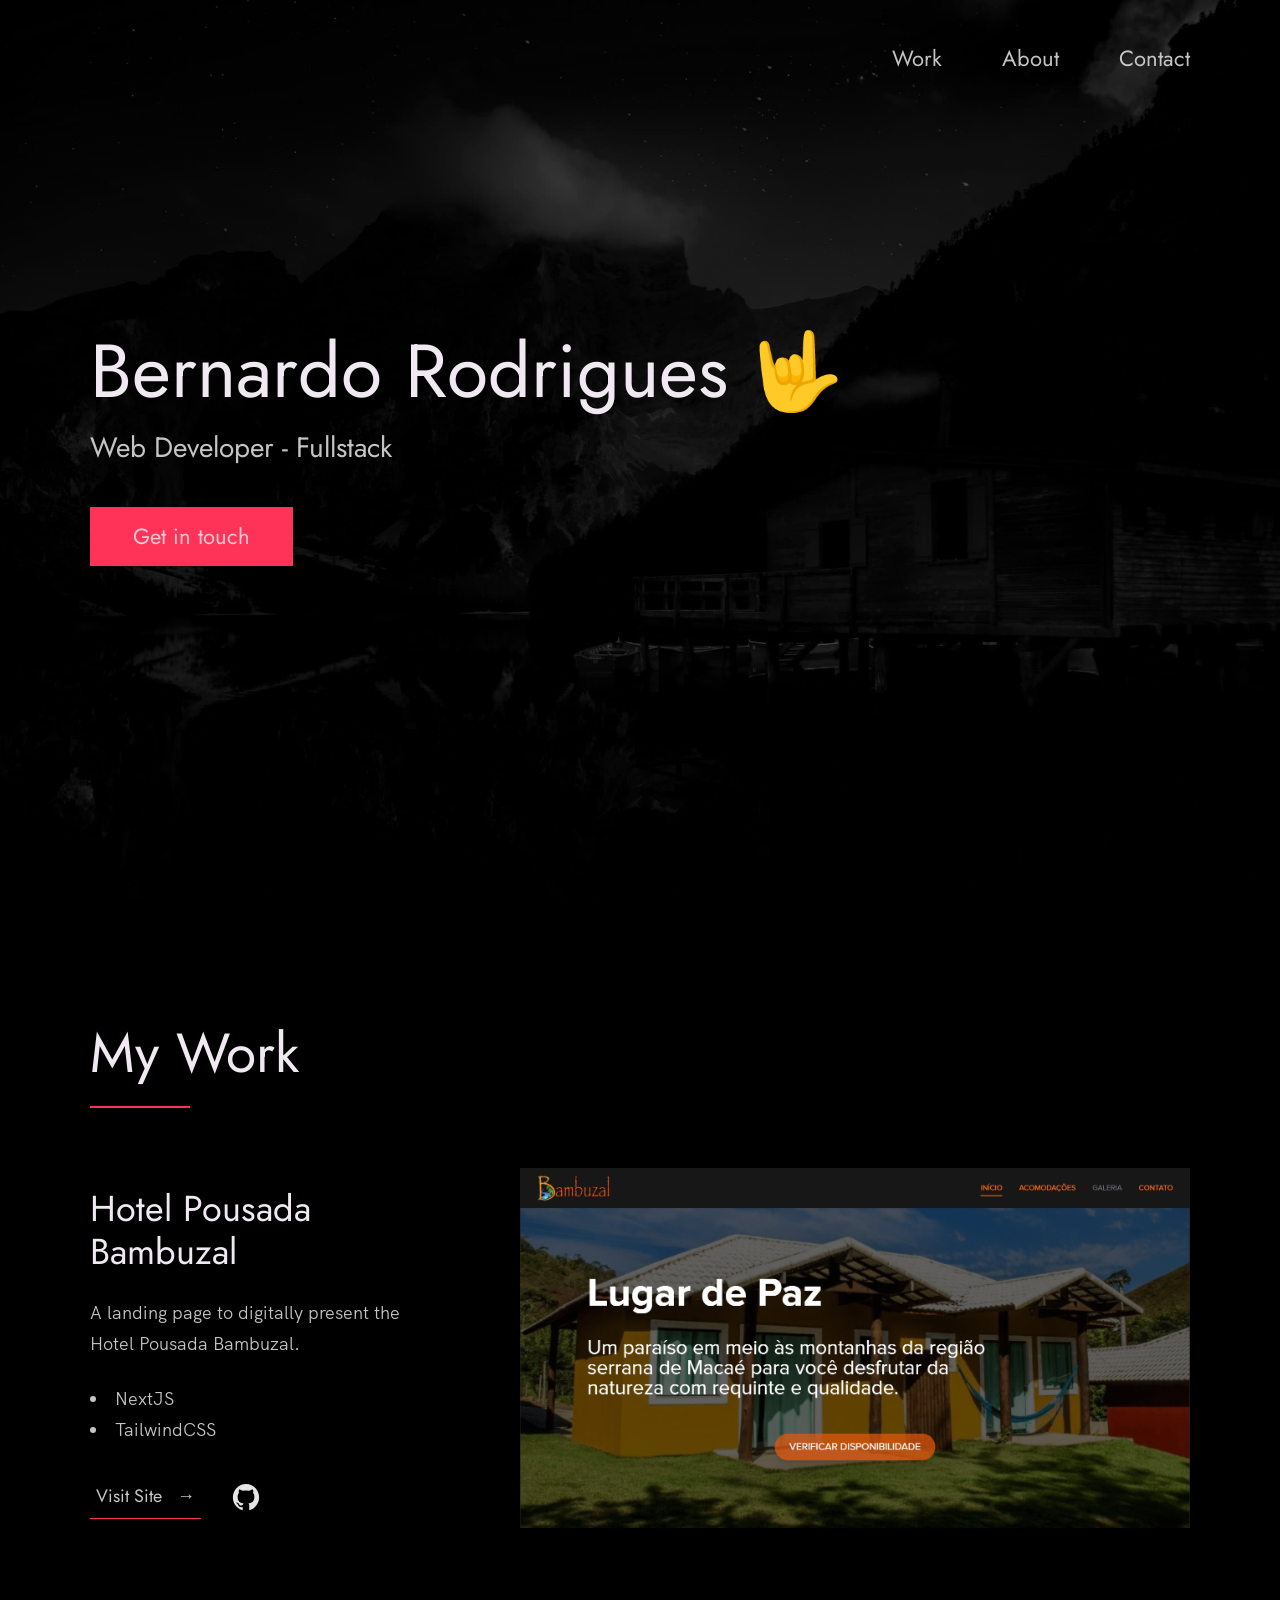
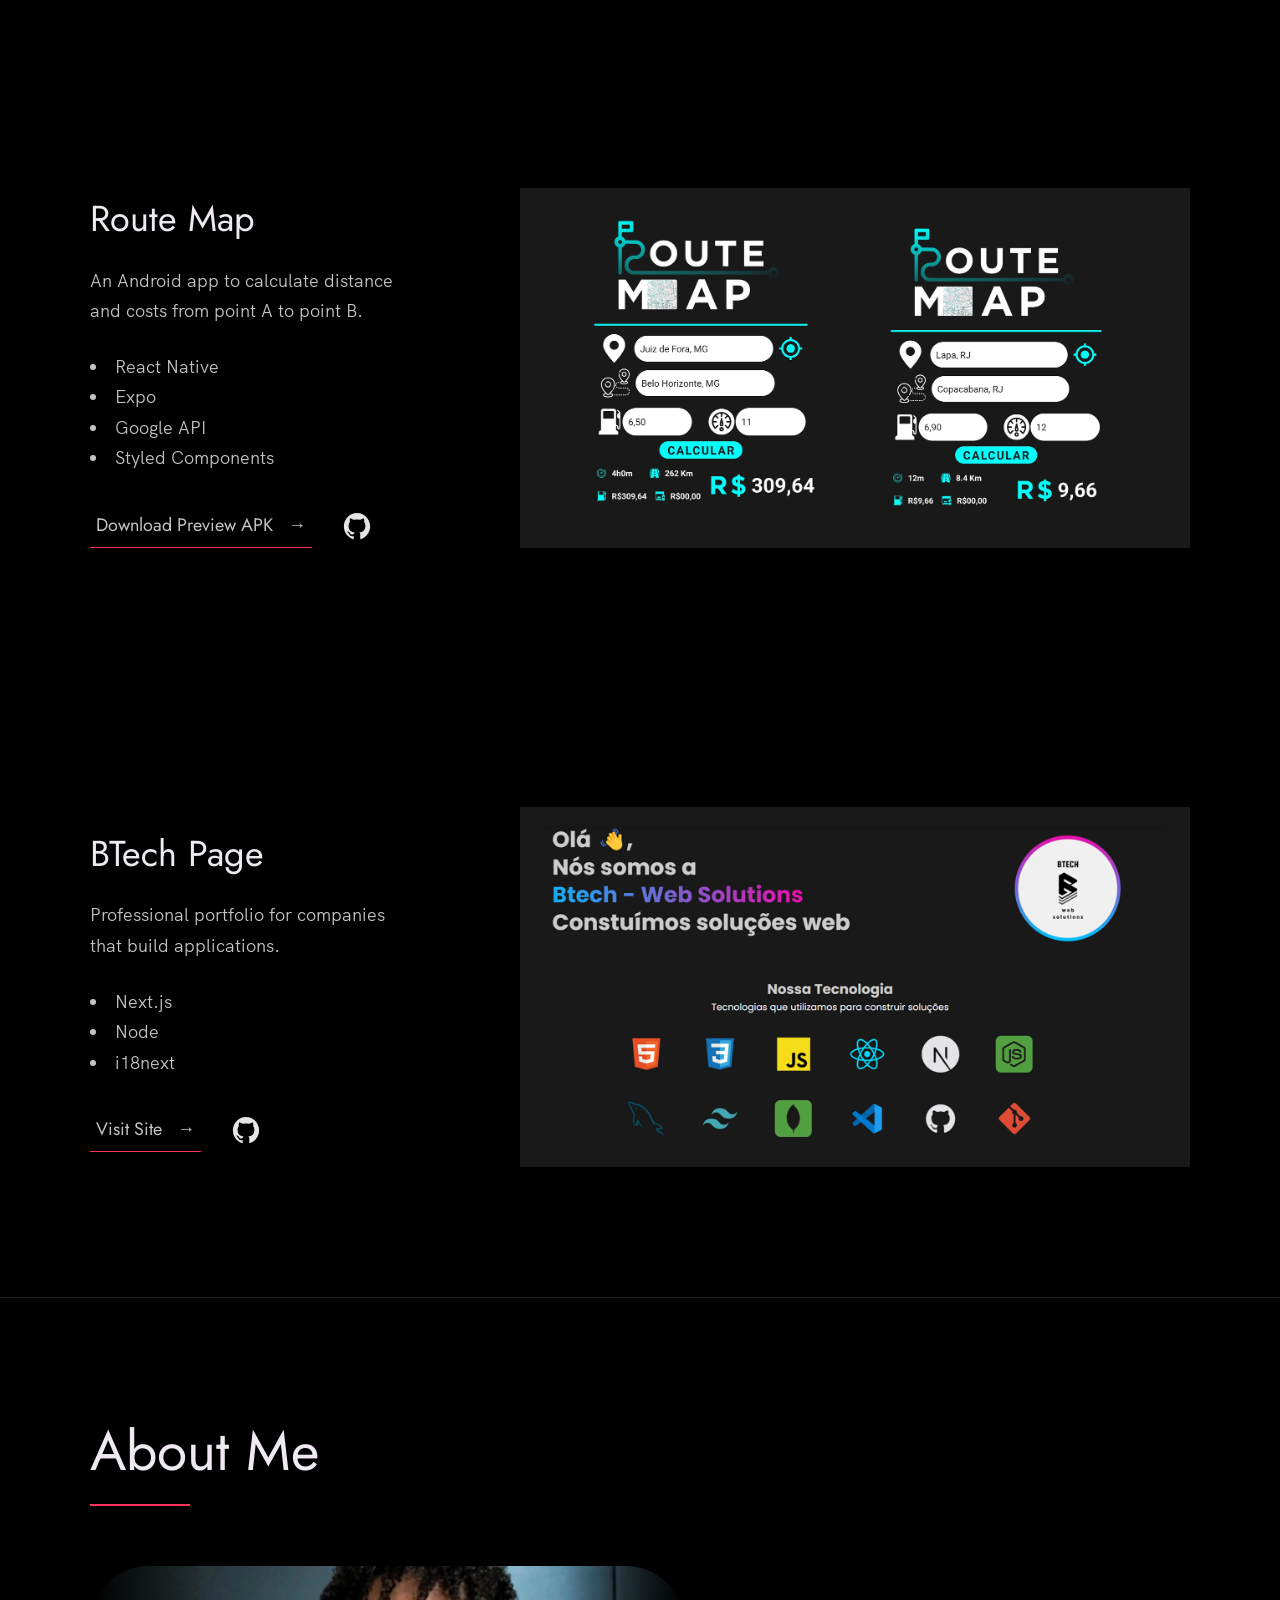
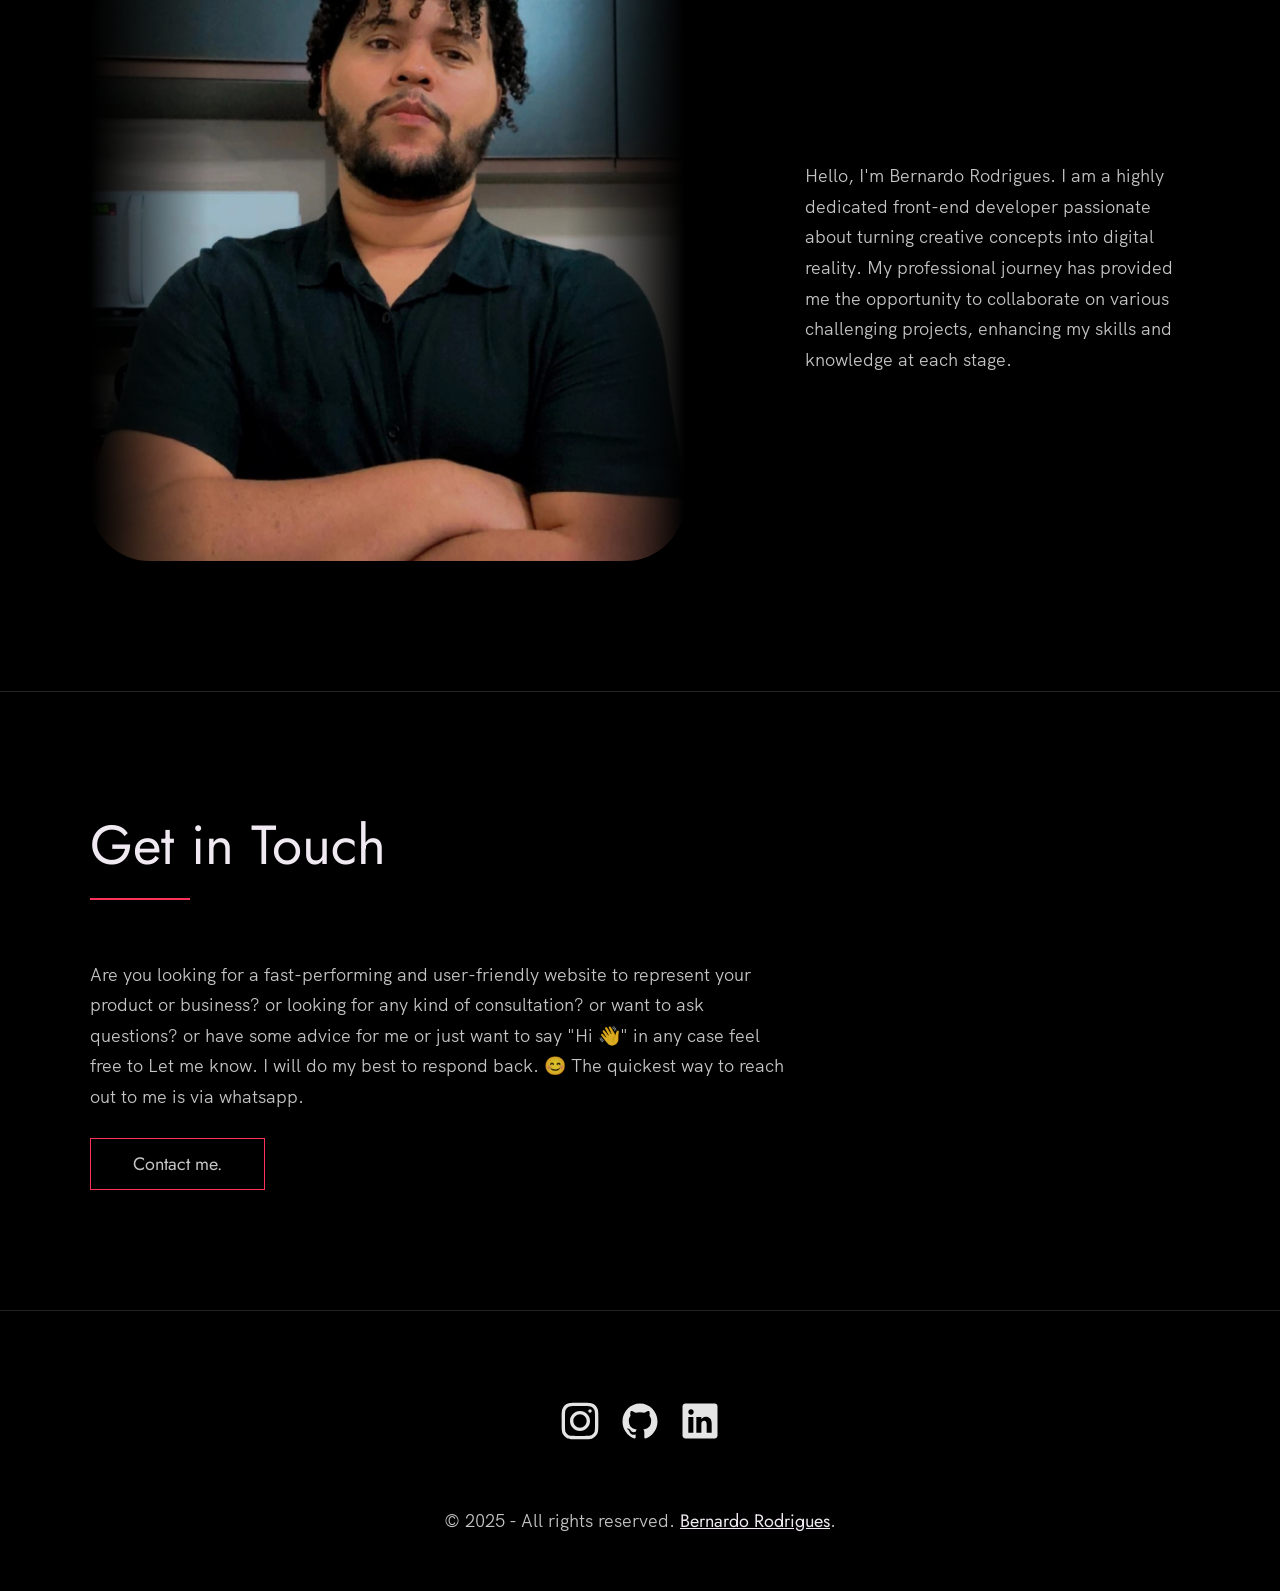
<file: index.html>
<!DOCTYPE html>
<html lang="en">
  <head>
    <meta charset="UTF-8" />
    <meta name="viewport" content="width=device-width, initial-scale=1.0" />
    <link rel="shortcut icon" type="image/png" href="./images/favicon.png" />

    <title>Bernardo Rodrigues - Portfolio</title>

    <meta
      name="description"
      content="Bernardo Rodrigues, sempre curioso para saber como as coisas funcionam, decidiu aprender a programar quando novo e hoje faz freelancers de paginas web bem estruturadas"
    />
    <meta
      name="keywords"
      content="Bernardo Rodrigues, portfolio, github, website"
    />
    <link rel="stylesheet" href="index.css" />
  </head>

  <body>
    <!-- ***** Header ***** -->

    <header class="header" role="banner" id="top">
      <div class="row">
        <nav class="nav" role="navigation">
          <ul class="nav__items">
            <li class="nav__item">
              <a href="#work" class="nav__link">Work</a>
            </li>
            <!-- <li class="nav__item"><a href="#clients" class="nav__link">Clients</a></li> -->
            <li class="nav__item">
              <a href="#about" class="nav__link">About</a>
            </li>
            <li class="nav__item">
              <a href="#contact" class="nav__link">Contact</a>
            </li>
          </ul>
        </nav>
      </div>
      <div class="header__text-box row">
        <div class="header__text">
          <h1 class="heading-primary">
            <!-- Replace the following name with your name -->
            <span>Bernardo Rodrigues 🤟</span>
          </h1>
          <!-- Put a small paragraph about yourself -->
          <p>Web Developer - Fullstack</p>
          <a href="#contact" class="btn btn--pink">Get in touch</a>
        </div>
      </div>
    </header>

    <main role="main">
      <!-- ***** Work ***** -->

      <section class="work" id="work">
        <div class="row">
          <h2>My Work</h2>
          <div class="work__boxes">
            <!-- Each div with the work__box class is a project. -->

            <div class="work__box">
              <div class="work__text">
                <h3>Hotel Pousada Bambuzal</h3>
                <p>
                  A landing page to digitally present the Hotel Pousada
                  Bambuzal.
                </p>
                <ul class="work__list">
                  <li>NextJS</li>
                  <li>TailwindCSS</li>
                </ul>

                <div class="work__links">
                  <a
                    href="https://www.hotelpousadabambuzal.com/"
                    target="_blank"
                    class="link__text"
                  >
                    Visit Site <span>&rarr;</span>
                  </a>
                  <a
                    href="https://github.com/brodrigues0ll/new-hpb"
                    title="View Source Code"
                    target="_blank"
                  >
                    <img
                      src="./images/github.svg"
                      class="work__code"
                      alt="GitHub"
                    />
                  </a>
                </div>
              </div>
              <div class="work__image-box">
                <img
                  src="./images/hpb.png"
                  class="work__image"
                  alt="Project 1"
                />
              </div>
            </div>

            <div class="work__box">
              <div class="work__text">
                <h3>Route Map</h3>
                <p>
                  An Android app to calculate distance and costs from point A to
                  point B.
                </p>
                <ul class="work__list">
                  <li>React Native</li>
                  <li>Expo</li>
                  <li>Google API</li>
                  <li>Styled Components</li>
                </ul>

                <div class="work__links">
                  <a href="./apks/RouteMap.apk" class="link__text" download>
                    Download Preview APK <span>&rarr;</span>
                  </a>
                  <a
                    href="https://github.com/brodrigues0ll/Route-Map"
                    target="_blank"
                  >
                    <img
                      src="./images/github.svg"
                      class="work__code"
                      title="View Source Code"
                      alt="GitHub"
                    />
                  </a>
                </div>
              </div>
              <div class="work__image-box">
                <img
                  src="./images/RouteMap.png"
                  class="work__image"
                  alt="Project 1"
                />
              </div>
            </div>

            <div class="work__box">
              <div class="work__text">
                <h3>BTech Page</h3>
                <p>
                  Professional portfolio for companies that build applications.
                </p>
                <ul class="work__list">
                  <li>Next.js</li>
                  <li>Node</li>
                  <li>i18next</li>
                </ul>

                <div class="work__links">
                  <a
                    href="https://btech-websolutions.github.io/"
                    class="link__text"
                    target="_blank"
                  >
                    Visit Site <span>&rarr;</span>
                  </a>
                  <a
                    href="https://github.com/btech-websolutions/btech-websolutions.github.io/tree/main"
                    target="_blank"
                  >
                    <img
                      src="./images/github.svg"
                      class="work__code"
                      title="View Source Code"
                      alt="GitHub"
                    />
                  </a>
                </div>
              </div>
              <div class="work__image-box">
                <img
                  src="./images/BTech.png"
                  class="work__image"
                  alt="Project 3"
                />
              </div>
            </div>
          </div>
        </div>
      </section>

      <!-- ***** Clients ***** -->

      <!-- <section class="client" id="clients">
      <div class="row">
        <h2>Clients</h2>
        <div class="client__logos">
          <img src="./images/ronjones.png" class="client__logo" alt="Company 2" />
          <img src="./images/goldengrid.png" class="client__logo" alt="Company 3" />
          <img src="./images/bullseye.png" class="client__logo" alt="Company 1" />
          <img src="./images/mighty-furnitures.png" class="client__logo" alt="Company 1" />
          <img src="./images/fastlane.png" class="client__logo" alt="Company 3" />
          <img src="./images/chippy.png" class="client__logo" alt="Company 1" />
        </div>
      </div>
    </section> -->

      <!-- ***** About ***** -->

      <section class="about" id="about">
        <div class="row">
          <h2>About Me</h2>
          <div class="about__content">
            <div class="about__text">
              <p>
                Hello, I'm Bernardo Rodrigues. I am a highly dedicated front-end
                developer passionate about turning creative concepts into
                digital reality. My professional journey has provided me the
                opportunity to collaborate on various challenging projects,
                enhancing my skills and knowledge at each stage.
              </p>
              <!-- Provide a link to your resume -->
              <!-- <a href="#" class="btn">My Resume</a> -->
            </div>

            <div class="about__photo-container">
              <img
                class="about__photo"
                src="./images/bernardo.png"
                alt=""
                style="border-radius: 10%"
              />
            </div>
          </div>
        </div>
      </section>
    </main>

    <!-- ***** Contact ***** -->

    <section class="contact" id="contact">
      <div class="row">
        <h2>Get in Touch</h2>
        <div class="contact__info">
          <p>
            Are you looking for a fast-performing and user-friendly website to
            represent your product or business? or looking for any kind of
            consultation? or want to ask questions? or have some advice for me
            or just want to say "Hi 👋" in any case feel free to Let me know. I
            will do my best to respond back. 😊 The quickest way to reach out to
            me is via whatsapp.
          </p>
          <!-- Replace the email with yours -->
          <a
            href="https://api.whatsapp.com/send/?phone=5522981556221&text=Ol%C3%A1,%20eu%20gostaria%20de%20saber%20mais%20sobre%20os%20seus%20servi%C3%A7os&type=phone_number&app_absent=0"
            class="btn"
            target="_blank"
            >Contact me.</a
          >
        </div>
      </div>
    </section>

    <!-- ***** Footer ***** -->

    <footer role="contentinfo" class="footer">
      <div class="row">
        <!-- Update the links to point to your accounts -->
        <ul class="footer__social-links">
          <li class="footer__social-link-item">
            <a
              href="https://instagram.com/brodrigues0ll/"
              title="Link to Twitter Profile"
              target="_blank"
            >
              <img
                src="./images/instagram.svg"
                class="footer__social-image"
                alt="Instagram"
              />
            </a>
          </li>
          <li class="footer__social-link-item">
            <a
              target="_blank"
              href="https://github.com/brodrigues0ll/"
              title="Link to Github Profile"
            >
              <img
                src="./images/github.svg"
                class="footer__social-image"
                alt="Github"
              />
            </a>
          </li>
          <!-- <li class="footer__social-link-item">
          <a href="https://codepen.io/nisar_hassan" title="Link to Codepen Profile">
            <img src="./images/codepen.svg" class="footer__social-image" alt="Codepen">
          </a>
        </li> -->
          <li class="footer__social-link-item">
            <a target="_blank" href="https://www.linkedin.com/in/brodrigues0ll">
              <img
                src="./images/linkedin.svg"
                title="Link to Linkedin Profile"
                class="footer__social-image"
                alt="Linkedin"
              />
            </a>
          </li>
        </ul>

        <!-- If you give me some credit by keeping the below paragraph, will be huge for me 😊 Thanks. -->
        <p>
          &copy; 2025 - All rights reserved.
          <a href="#" class="link">Bernardo Rodrigues</a>.
        </p>
        <div class="footer__github-buttons"></div>
      </div>
    </footer>

    <a href="#top" class="back-to-top" title="Back to Top">
      <img
        src="./images/arrow-up.svg"
        alt="Back to Top"
        class="back-to-top__image"
      />
    </a>
    <script src="./index.js"></script>
  </body>
</html>
</file>
<file: index.css>
/* --------------------------------------- */
/* ----- Basic Setup ----- */
/* --------------------------------------- */

@font-face {
  font-family: "Hk Grotesk";
  font-style: normal;
  font-weight: 400;
  src: url("./fonts/HKGrotesk-Regular.woff") format("woff");
}

@font-face {
  font-family: "Jost";
  font-style: normal;
  font-weight: 400;
  src: url("./fonts/Jost-Regular.ttf") format("woff");
}

* {
  margin: 0;
  padding: 0;
  box-sizing: inherit;
}

:root {
  --font-size-small: 1.8rem;
  --font-size-normal: 2.2rem;
  --font-size-medium: 2.8rem;
  --font-size-medium-1: 3.6rem;
  --font-size-large: 5.5rem;
  --font-size-huge: 7.5rem;
  --font-stack: "Hk Grotesk", sans-serif;

  --line-height-normal: 1.7;
  --line-height-small: 1.2;

  --black: #000;
  --pink: #ff3258;
  --white: #f0e9f2;
  --white-1: #e5e5e6da;

  --container-max-width: 1180px;
  --container-normal-width: 800px;
  --container-medium-width: 700px;
  --container-small-width: 500px;

  --gutter-huge: 12rem;
  --gutter-medium: 6rem;
  --gutter-normal: 3rem;
  --gutter-small-1: 2.5rem;
  --gutter-small: 2rem;

  --border-light: 1px solid rgb(36, 35, 35);
}

html {
  font-size: 62.5%; /* (16/10)*100 = 62.5% => 1rem = 10px */
  box-sizing: border-box;
  scroll-behavior: smooth;
}

@media (max-width: 1000px) {
  html {
    font-size: 52%;
  }
}

body {
  font-size: var(--font-size-small);
  font-family: var(--font-stack);
  font-weight: 400;
  color: var(--white-1);
  line-height: var(--line-height-normal);
  background: var(--black);
  overflow-x: hidden;
}

.row {
  max-width: var(--container-max-width);
  margin: 0 auto;
}

@media (max-width: 1340px) {
  .row {
    max-width: 1100px;
  }
}

@media (max-width: 1240px) {
  .row {
    padding: 0 var(--gutter-medium);
  }
}

@media (max-width: 600px) {
  .row {
    padding: 0 var(--gutter-normal);
  }
}

@media (max-width: 600px) {
  .row {
    padding: 0 var(--gutter-small);
  }
}

section {
  padding: var(--gutter-huge) 0;
  border-bottom: var(--border-light);
}

img {
  object-fit: contain;
  max-width: 100%;
}

/* --------------------------------------- */
/* ----- Headlines and Paragraphs ----- */
/* --------------------------------------- */

h1,
h2,
h3 {
  font-family: "Jost", sans-serif;
  font-weight: 400;
  line-height: var(--line-height-small);
  color: var(--white);
}

.heading-primary {
  line-height: 1;
  font-size: var(--font-size-huge);
  font-weight: 400;
}

@media (max-width: 900px) {
  .heading-primary {
    font-size: 6.5rem;
  }
}

h2 {
  font-size: var(--font-size-large);
  margin-bottom: var(--gutter-medium);
}

h2::after {
  content: "";
  display: block;
  height: 2px;
  width: 10rem;
  background: var(--pink);
  margin: var(--gutter-small) 0;
}

h3 {
  font-size: var(--font-size-medium-1);
  margin-bottom: var(--gutter-small);
}

@media (max-width: 500px) {
  .heading-primary {
    font-size: var(--font-size-large);
  }

  h2 {
    font-size: var(--font-size-medium-1);
  }

  h3 {
    font-size: var(--font-size-medium);
  }
}

p {
  margin: var(--gutter-small-1) 0;
}

@media (max-width: 900px) {
  p {
    max-width: var(--container-small-width);
  }
}

/* --------------------------------------- */
/* ----- Buttons and Links ----- */
/* --------------------------------------- */

a {
  color: var(--white);
  font-weight: 400;
  font-family: "Jost", sans-serif;
  transition: all 0.2s;
  outline: 2px solid transparent;
}

::-moz-focus-inner {
  border: 0;
}

button:focus,
a:focus {
  outline: 2px solid var(--pink);
}

body:not(.user-is-tabbing) button:focus,
body:not(.user-is-tabbing) a:focus {
  outline: none;
}

.link:hover {
  color: var(--pink);
}

.btn {
  position: relative;
  display: inline-block;
  padding: 1rem 4.2rem;
  text-decoration: none;
  color: inherit;
  border: 1px solid var(--pink);
  font-weight: 400;
}

.btn:focus {
  outline: none;
}

.btn::after {
  content: "";
  display: block;
  position: absolute;
  top: 0;
  left: 0;
  right: 100%;
  background: var(--white);
  height: 100%;
  z-index: -1;
  transition: all 0.2s cubic-bezier(1, 0.68, 0.16, 0.9);
}

.btn:hover::after,
.btn:focus::after {
  right: 0;
  background: var(--pink);
}

.btn--pink {
  background: var(--pink);
  transition: all 0.2s;
}

.btn--pink::after {
  display: none;
}

.btn--pink:hover,
.btn--pink:focus {
  background: transparent;
}

.link__text {
  position: relative;
  display: inline-block;
  padding: 0.6rem;
  color: inherit;
  text-decoration: none;
  border-bottom: 1px solid var(--pink);
}

.link__text::after {
  content: "";
  display: block;
  position: absolute;
  top: 0;
  left: 0;
  right: 100%;
  background: var(--white);
  height: 100%;
  z-index: -1;
  transition: all 0.2s cubic-bezier(1, 0.68, 0.16, 0.9);
}

.link__text:focus {
  outline: none;
}

.link__text:hover::after,
.link__text:focus:after {
  right: 0;
  background: var(--pink);
}

.link__text span {
  padding-left: 1rem;
  font-family: sans-serif;
}

/* ----- Back to Top ----- */

.back-to-top {
  position: fixed;
  bottom: 4rem;
  right: 4rem;
  display: flex;
  justify-content: center;
  align-items: center;
  height: 5.5rem;
  width: 5.5rem;
  background-color: var(--pink);
  border-radius: 50%;
  z-index: 10;
  visibility: hidden;
  transition: all 0.4s;
}

.back-to-top__image {
  height: 70%;
}

@media (max-width: 900px) {
  .back-to-top {
    right: 2rem;
  }
}

@media (max-width: 500px) {
  .back-to-top {
    right: 1rem;
  }
}

/* --------------------------------------- */
/* ----- Navigation ----- */
/* --------------------------------------- */

.nav {
  display: flex;
  justify-content: flex-end;
  padding: var(--gutter-normal) 0;
}

.nav__items {
  display: flex;
  list-style: none;
}

.nav__item:not(:last-child) {
  margin-right: var(--gutter-medium);
}

@media (max-width: 500px) {
  .nav {
    justify-content: center;
  }
}

@media (max-width: 400px) {
  .nav__item:not(:last-child) {
    margin-right: var(--gutter-normal);
  }
}

@media (max-width: 300px) {
  .nav {
    font-size: var(--font-size-small);
  }
}

.nav__link {
  position: relative;
  display: inline-block;
  padding: 1rem 0;
  text-decoration: none;
  color: inherit;
  transition: all 0.2s;
}

.nav__link::after {
  content: "";
  position: absolute;
  bottom: 0;
  left: 0;
  right: 100%;
  display: inline-block;
  height: 1rem;
  background: var(--white);
  transition: all 0.25s cubic-bezier(1, 0.68, 0.16, 0.9);
}

.nav__link:hover {
  color: var(--pink);
}

.nav__link:hover::after {
  right: 0;
  height: 2px;
  background: var(--pink);
}

/* --------------------------------------- */
/* ----- Header ----- */
/* --------------------------------------- */

.header {
  background: linear-gradient(rgba(0, 0, 0, 0.1), rgba(0, 0, 0, 0.4)),
    url("./images/header.jpg");
  height: 100vh;
  background-size: cover;
  background-position: center;
  background-attachment: fixed;
  font-size: var(--font-size-normal);
}

.header__text {
  position: absolute;
  top: 50%;
  transform: translateY(-50%);
}

.header__text p {
  margin: 1.5rem 0 3.5rem;
  max-width: var(--container-medium-width);
  font-family: "Jost", sans-serif;
  font-size: var(--font-size-medium);
}

@media (max-width: 500px) {
  .header {
    text-align: center;
  }

  .header__text p {
    transform: scale(0.8);
  }
}

/* --------------------------------------- */
/* ----- Work ----- */
/* --------------------------------------- */

.work__box {
  display: flex;
  align-items: center;
}

@media (max-width: 900px) {
  .work__box {
    align-items: initial;
    flex-direction: column-reverse;
  }
}

.work__box:not(:last-child) {
  margin-bottom: 25rem;
}

@media (max-width: 500px) {
  .work__box:not(:last-child) {
    margin-bottom: 20rem;
  }
}

.work__links {
  display: flex;
  align-items: center;
}

.work__text {
  flex: 0 0 30%;
}

.work__list {
  /* list-style-type: square; */
  list-style-position: inside;
  margin-bottom: var(--gutter-normal);
}

.work__code {
  display: block;
  height: 3rem;
  margin-left: var(--gutter-normal);
  transition: all 0.3s;
}

.work__code:hover {
  transform: scale(1.2);
}

.work__image-box {
  margin-bottom: var(--gutter-normal);
}

@media (min-width: 901px) {
  .work__image-box {
    flex: 1;
    margin: 0 0 0 10rem;
  }
}

@media (max-width: 900px) {
  .work__code {
    height: 4rem;
  }
}

/* --------------------------------------- */
/* ----- Clients ----- */
/* --------------------------------------- */

.client__logos {
  display: flex;
  justify-content: space-between;
  filter: invert(100%) grayscale(100%) opacity(0.8);
}

.client__logo {
  height: 6.5rem;
  max-width: 18rem;
}

@media (max-width: 1240px) {
  .client__logos {
    overflow-x: scroll;
    padding: var(--gutter-normal);
  }

  .client__logo:not(:last-of-type) {
    margin-right: var(--gutter-medium);
  }
}

/* --------------------------------------- */
/* ----- About ----- */
/* --------------------------------------- */

.about__photo-container::before,
.about__photo-container::after {
  content: "";
  position: absolute;
  top: 0;
  bottom: 0;
  width: 20%; /* Adjust this value to control the width of the gradient */
  background: linear-gradient(to left, rgba(0, 0, 0, 0), rgba(0, 0, 0, 1));
  pointer-events: none;
}

.about__photo-container::after {
  right: 0;
  left: auto;
  background: linear-gradient(to right, rgba(0, 0, 0, 0), rgba(0, 0, 0, 1));
}

/* Rest of your existing styles */
.about__content {
  display: flex;
  flex-direction: row-reverse;
  align-items: center;
}

@media (max-width: 900px) {
  .about__content {
    flex-direction: column-reverse;
    align-items: initial;
  }
}

.about__photo-container {
  margin-bottom: var(--gutter-normal);
  position: relative; /* Make sure the pseudo-elements are positioned relative to this container */
}

@media (min-width: 901px) {
  .about__text {
    flex: 0 0 35%;
  }

  .about__photo-container {
    flex: 1;
    margin: 0 var(--gutter-huge) 0 0;
  }
}

/* --------------------------------------- */
/* ----- Contact ----- */
/* --------------------------------------- */

.contact__info {
  max-width: var(--container-medium-width);
}

/* --------------------------------------- */
/* ----- Footer ----- */
/* --------------------------------------- */

.footer {
  text-align: center;
  padding: var(--gutter-medium) 0 var(--gutter-normal);
}

.footer__social-links {
  display: flex;
  justify-content: center;
  padding: var(--gutter-normal) 0;
  list-style: none;
}

.footer__social-link-item:not(:last-of-type) {
  margin-right: var(--gutter-small);
}

.footer__social-image {
  height: 4rem;
}

.footer__github-buttons {
  display: flex;
  justify-content: center;
}

.footer__github-buttons iframe {
  height: 2.5rem;
  width: 84px;
  transform: translateY(3px);
}

@media (max-width: 500px) {
  .footer {
    padding: var(--gutter-medium) 0;
  }
}
</file>
